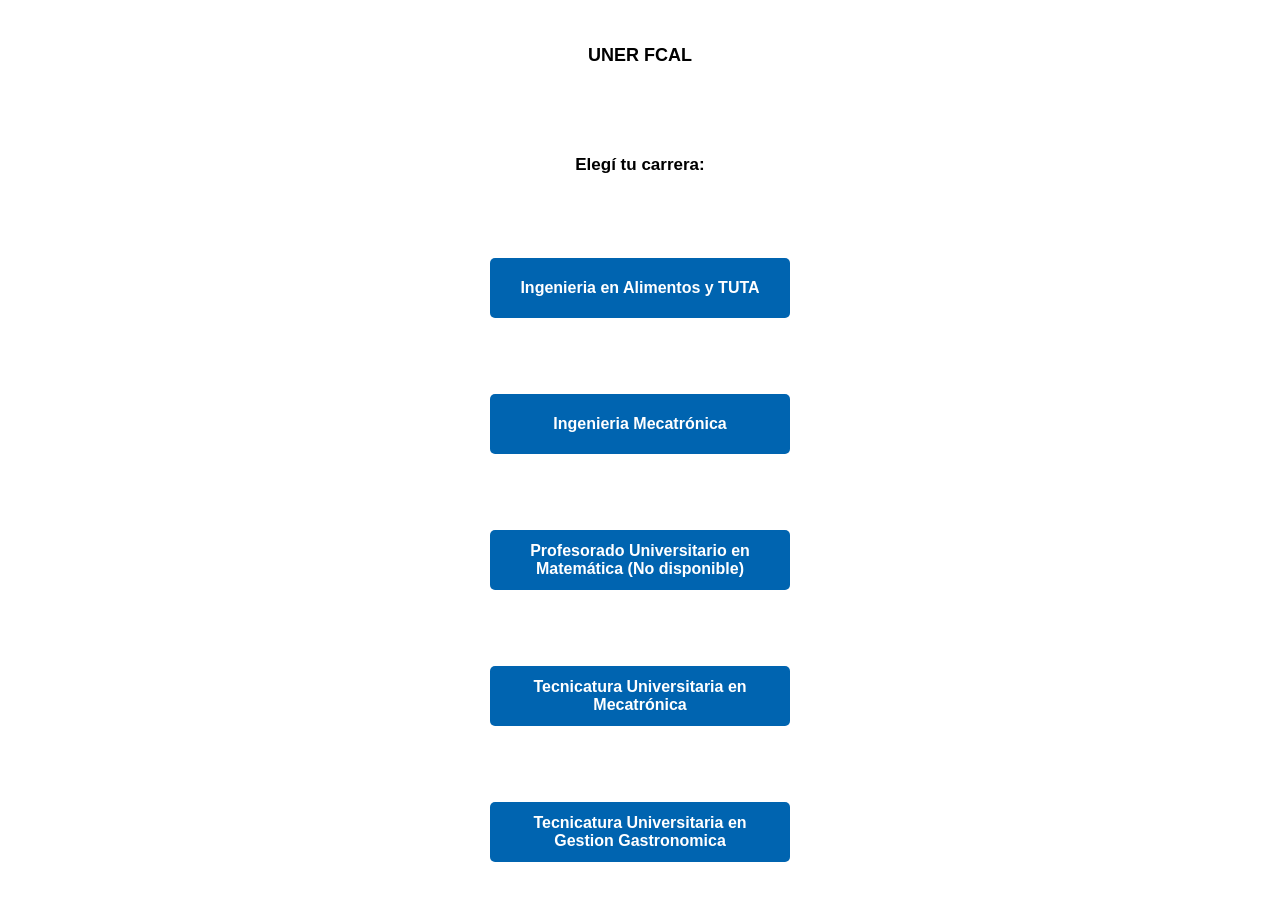
<file: index.html>
<!DOCTYPE html>
<html lang="es">
<head>
  <meta charset="UTF-8">
  <meta name="viewport" content="width=device-width, initial-scale=1.0">
  <title>Proyecto Materias UNER-FCAL</title>
  <link rel="stylesheet" href="common.css" />
</head>
<body>
  <h1>UNER FCAL</h1>
  <h2 id="r">Elegí tu carrera: </h2>

  <a href="ali.html">
    <button>Ingenieria en Alimentos y TUTA</button>
  </a>
  <a href="meca.html">
    <button>Ingenieria Mecatrónica</button>
  </a>
  <a href="pum.html">
    <button>Profesorado Universitario en Matemática (No disponible)</button>
  </a>
  <a href="tum.html">
    <button>Tecnicatura Universitaria en Mecatrónica</button>
  </a>
  <a href="tugg.html">
    <button>Tecnicatura Universitaria en Gestion Gastronomica</button>
  </a>
</body>
</html>
</file>
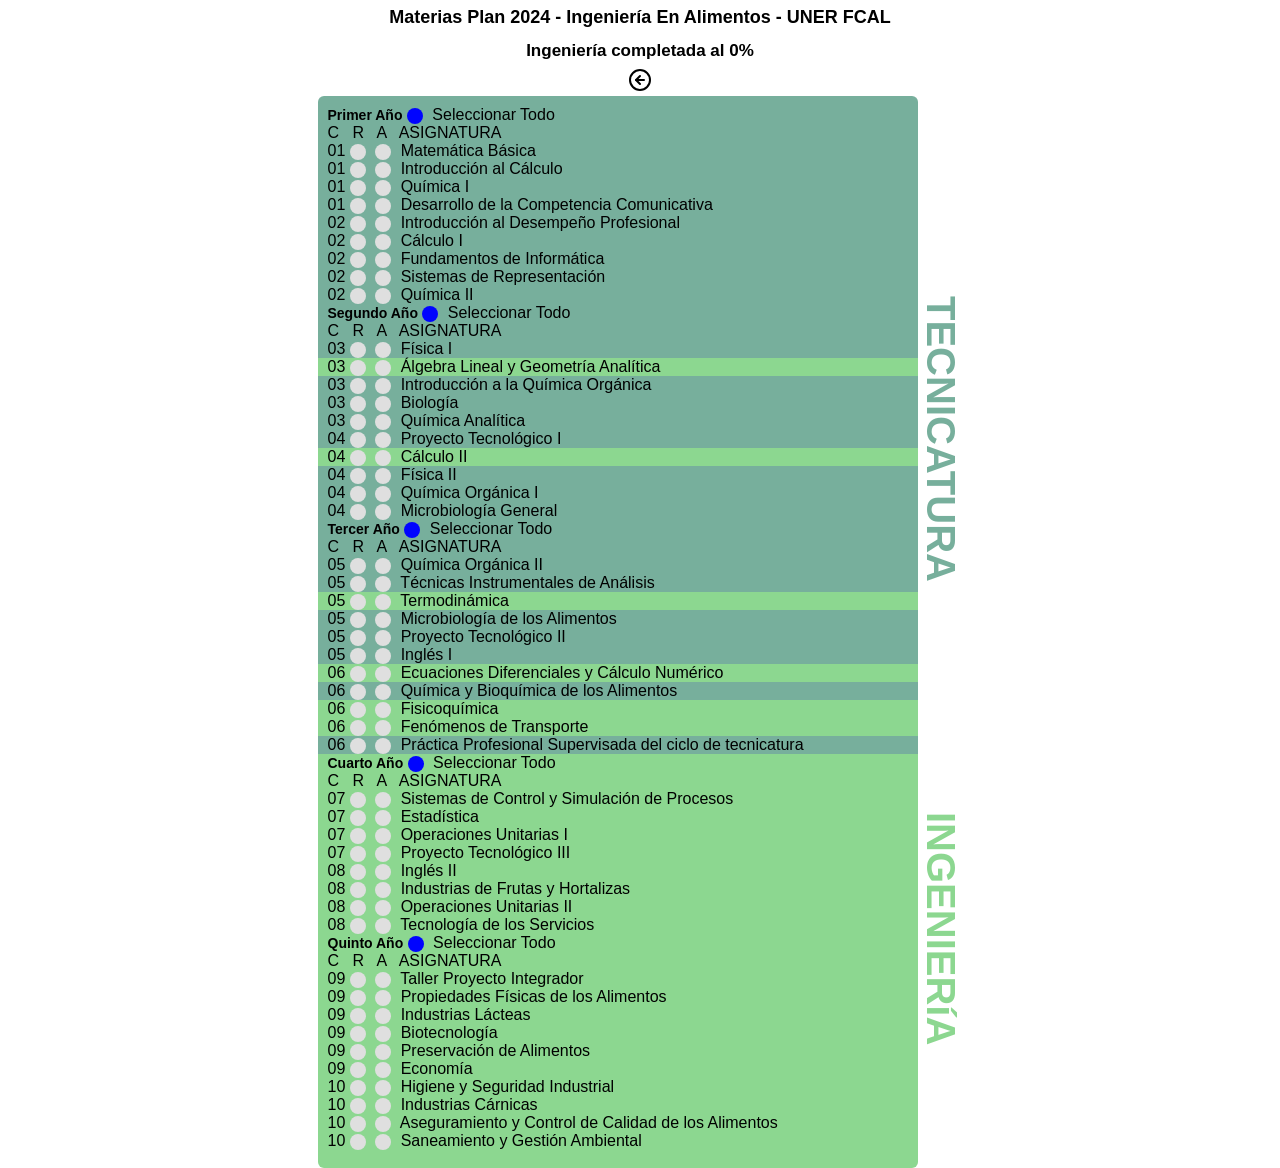
<file: ali.html>
<!DOCTYPE html>
<html lang="es">
<head>
  <meta charset="UTF-8">
  <meta name="viewport" content="width=device-width, initial-scale=1.0">
  <title>Materias Ing. Ali.</title>
  <link rel="stylesheet" href="common.css" />
</head>
<body>
  <h1>Materias Plan 2024 - Ingeniería En Alimentos - UNER FCAL</h1>
  <h2 id="r1">Ingeniería completada al 0%</h2>
  <a href="index.html" class="home-btn">
    <img src="home.svg" alt="Inicio">
  </a>
  <div class="container-principal">
    <div class="opciones">
      <div class="fondo-tecnicatura">
        <label id="t">Primer Año</label>
        <input class="checkbox-anio" type="checkbox" id="selectPrimerAnio"><label> Seleccionar Todo</label><br>
        <label>C&nbsp;&nbsp;&nbsp;R&nbsp;&nbsp;&nbsp;A&nbsp;&nbsp;&nbsp;ASIGNATURA</label><br>
        <label>01</label>
        <input class="checkbox-materia-r" type="checkbox" id="mb_j">
        <input class="checkbox-materia-a" type="checkbox" id="mb_i">
        <label id="mb"> Matemática Básica</label><br>
        <label>01</label>
        <input class="checkbox-materia-r" type="checkbox" id="ic_j">
        <input class="checkbox-materia-a" type="checkbox" id="ic_i">
        <label id="ic"> Introducción al Cálculo</label><br>
        <label>01</label>
        <input class="checkbox-materia-r" type="checkbox" id="q1_j">
        <input class="checkbox-materia-a" type="checkbox" id="q1_i">
        <label id="q1"> Química I</label><br>
        <label>01</label>
        <input class="checkbox-materia-r" type="checkbox" id="dcc_j">
        <input class="checkbox-materia-a" type="checkbox" id="dcc_i">
        <label id="dcc"> Desarrollo de la Competencia Comunicativa</label><br>
        <label>02</label>
        <input class="checkbox-materia-r" type="checkbox" disabled="disabled" id="idp_j">
        <input class="checkbox-materia-a" type="checkbox" disabled="disabled" id="idp_i">
        <label id="idp"> Introducción al Desempeño Profesional</label><br>
        <label>02</label>
        <input class="checkbox-materia-r" type="checkbox" disabled="disabled" id="c1_j">
        <input class="checkbox-materia-a" type="checkbox" disabled="disabled" id="c1_i">
        <label id="c1"> Cálculo I</label><br>
        <label>02</label>
        <input class="checkbox-materia-r" type="checkbox" disabled="disabled" id="fi_j">
        <input class="checkbox-materia-a" type="checkbox" disabled="disabled" id="fi_i">
        <label id="fi"> Fundamentos de Informática</label><br>
        <label>02</label>
        <input class="checkbox-materia-r" type="checkbox" disabled="disabled" id="sr_j">
        <input class="checkbox-materia-a" type="checkbox" disabled="disabled" id="sr_i">
        <label id="sr"> Sistemas de Representación</label><br>
        <label>02</label>
        <input class="checkbox-materia-r" type="checkbox" disabled="disabled" id="q2_j">
        <input class="checkbox-materia-a" type="checkbox" disabled="disabled" id="q2_i">
        <label id="q2"> Química II</label><br>
        <label id="t">Segundo Año</label>
        <input class="checkbox-anio" type="checkbox" id="selectSegundoAnio"><label> Seleccionar Todo</label><br>
        <label>C&nbsp;&nbsp;&nbsp;R&nbsp;&nbsp;&nbsp;A&nbsp;&nbsp;&nbsp;ASIGNATURA</label><br>
        <label>03</label>
        <input class="checkbox-materia-r" type="checkbox" disabled="disabled" id="f1_j">
        <input class="checkbox-materia-a" type="checkbox" disabled="disabled" id="f1_i">
        <label id="f1"> Física I</label><br>
      </div>
      <div class="fondo-ingenieria-intermedio">
        <label>03</label>
        <input class="checkbox-materia-r" type="checkbox" disabled="disabled" id="alga_j">
        <input class="checkbox-materia-a" type="checkbox" disabled="disabled" id="alga_i">
        <label id="alga"> Álgebra Lineal y Geometría Analítica</label><br>
      </div>
      <div class="fondo-tecnicatura-intermedio">
        <label>03</label>
        <input class="checkbox-materia-r" type="checkbox" disabled="disabled" id="iqo_j">
        <input class="checkbox-materia-a" type="checkbox" disabled="disabled" id="iqo_i">
        <label id="iqo"> Introducción a la Química Orgánica</label><br>
        <label>03</label>
        <input class="checkbox-materia-r" type="checkbox" disabled="disabled" id="bio_j">
        <input class="checkbox-materia-a" type="checkbox" disabled="disabled" id="bio_i">
        <label id="bio"> Biología</label><br>
        <label>03</label>
        <input class="checkbox-materia-r" type="checkbox" disabled="disabled" id="qa_j">
        <input class="checkbox-materia-a" type="checkbox" disabled="disabled" id="qa_i">
        <label id="qa"> Química Analítica</label><br>
        <label>04</label>
        <input class="checkbox-materia-r" type="checkbox" disabled="disabled" id="pt1_j">
        <input class="checkbox-materia-a" type="checkbox" disabled="disabled" id="pt1_i">
        <label id="pt1"> Proyecto Tecnológico I</label><br>
      </div>
      <div class="fondo-ingenieria-intermedio">
        <label>04</label>
        <input class="checkbox-materia-r" type="checkbox" disabled="disabled" id="c2_j">
        <input class="checkbox-materia-a" type="checkbox" disabled="disabled" id="c2_i">
        <label id="c2"> Cálculo II</label><br>
      </div>
      <div class="fondo-tecnicatura-intermedio">
        <label>04</label>
        <input class="checkbox-materia-r" type="checkbox" disabled="disabled" id="f2_j">
        <input class="checkbox-materia-a" type="checkbox" disabled="disabled" id="f2_i">
        <label id="f2"> Física II</label><br>
        <label>04</label>
        <input class="checkbox-materia-r" type="checkbox" disabled="disabled" id="qo1_j">
        <input class="checkbox-materia-a" type="checkbox" disabled="disabled" id="qo1_i">
        <label id="qo1"> Química Orgánica I</label><br>
        <label>04</label>
        <input class="checkbox-materia-r" type="checkbox" disabled="disabled" id="mg_j">
        <input class="checkbox-materia-a" type="checkbox" disabled="disabled" id="mg_i">
        <label id="mg"> Microbiología General</label><br>
        <label id="t">Tercer Año</label>
        <input class="checkbox-anio" type="checkbox" id="selectTercerAnio"><label> Seleccionar Todo</label><br>
        <label>C&nbsp;&nbsp;&nbsp;R&nbsp;&nbsp;&nbsp;A&nbsp;&nbsp;&nbsp;ASIGNATURA</label><br>
        <label>05</label>
        <input class="checkbox-materia-r" type="checkbox" disabled="disabled" id="qo2_j">
        <input class="checkbox-materia-a" type="checkbox" disabled="disabled" id="qo2_i">
        <label id="qo2"> Química Orgánica II</label><br>
        <label>05</label>
        <input class="checkbox-materia-r" type="checkbox" disabled="disabled" id="tia_j">
        <input class="checkbox-materia-a" type="checkbox" disabled="disabled" id="tia_i">
        <label id="tia"> Técnicas Instrumentales de Análisis</label><br>
      </div>
      <div class="fondo-ingenieria-intermedio">
        <label>05</label>
        <input class="checkbox-materia-r" type="checkbox" disabled="disabled" id="ter_j">
        <input class="checkbox-materia-a" type="checkbox" disabled="disabled" id="ter_i">
        <label id="ter"> Termodinámica</label><br>
      </div>
      <div class="fondo-tecnicatura-intermedio">
        <label>05</label>
        <input class="checkbox-materia-r" type="checkbox" disabled="disabled" id="ma_j">
        <input class="checkbox-materia-a" type="checkbox" disabled="disabled" id="ma_i">
        <label id="ma"> Microbiología de los Alimentos</label><br>
        <label>05</label>
        <input class="checkbox-materia-r" type="checkbox" disabled="disabled" id="pt2_j">
        <input class="checkbox-materia-a" type="checkbox" disabled="disabled" id="pt2_i">
        <label id="pt2"> Proyecto Tecnológico II</label><br>
        <label>05</label>
        <input class="checkbox-materia-r" type="checkbox" disabled="disabled" id="i1_j">
        <input class="checkbox-materia-a" type="checkbox" disabled="disabled" id="i1_i">
        <label id="i1"> Inglés I</label><br>
      </div>
      <div class="fondo-ingenieria-intermedio">
        <label>06</label>
        <input class="checkbox-materia-r" type="checkbox" disabled="disabled" id="edcn_j">
        <input class="checkbox-materia-a" type="checkbox" disabled="disabled" id="edcn_i">
        <label id="edcn"> Ecuaciones Diferenciales y Cálculo Numérico</label><br>
      </div>
      <div class="fondo-tecnicatura-intermedio">
        <label>06</label>
        <input class="checkbox-materia-r" type="checkbox" disabled="disabled" id="qba_j">
        <input class="checkbox-materia-a" type="checkbox" disabled="disabled" id="qba_i">
        <label id="qba"> Química y Bioquímica de los Alimentos</label><br>
      </div>
      <div class="fondo-ingenieria-intermedio">
        <label>06</label>
        <input class="checkbox-materia-r" type="checkbox" disabled="disabled" id="fq_j">
        <input class="checkbox-materia-a" type="checkbox" disabled="disabled" id="fq_i">
        <label id="fq"> Fisicoquímica</label><br>
        <label>06</label>
        <input class="checkbox-materia-r" type="checkbox" disabled="disabled" id="ft_j">
        <input class="checkbox-materia-a" type="checkbox" disabled="disabled" id="ft_i">
        <label id="ft"> Fenómenos de Transporte</label><br>
      </div>
      <div class="fondo-tecnicatura-intermedio">
        <label>06</label>
        <input class="checkbox-materia-r" type="checkbox" disabled="disabled" id="ppst_j">
        <input class="checkbox-materia-a" type="checkbox" disabled="disabled" id="ppst_i">
        <label id="ppst"> Práctica Profesional Supervisada del ciclo de tecnicatura </label><br>
      </div>
      <div class="fondo-ingenieria">
        <label id="t">Cuarto Año</label>
        <input class="checkbox-anio" type="checkbox" id="selectCuartoAnio"><label> Seleccionar Todo</label><br>
        <label>C&nbsp;&nbsp;&nbsp;R&nbsp;&nbsp;&nbsp;A&nbsp;&nbsp;&nbsp;ASIGNATURA</label><br>
        <label>07</label>
        <input class="checkbox-materia-r" type="checkbox" disabled="disabled" id="scsp_j">
        <input class="checkbox-materia-a" type="checkbox" disabled="disabled" id="scsp_i"> 
        <label id="scsp"> Sistemas de Control y Simulación de Procesos</label><br>
        <label>07</label>
        <input class="checkbox-materia-r" type="checkbox" disabled="disabled" id="est_j">
        <input class="checkbox-materia-a" type="checkbox" disabled="disabled" id="est_i">
        <label id="est"> Estadística</label><br>
        <label>07</label>
        <input class="checkbox-materia-r" type="checkbox" disabled="disabled" id="ou1_j">
        <input class="checkbox-materia-a" type="checkbox" disabled="disabled" id="ou1_i">
        <label id="ou1"> Operaciones Unitarias I</label><br>
        <label>07</label>
        <input class="checkbox-materia-r" type="checkbox" disabled="disabled" id="pt3_j">
        <input class="checkbox-materia-a" type="checkbox" disabled="disabled" id="pt3_i">
        <label id="pt3"> Proyecto Tecnológico III</label><br>
        <label>08</label>
        <input class="checkbox-materia-r" type="checkbox" disabled="disabled" id="i2_j">
        <input class="checkbox-materia-a" type="checkbox" disabled="disabled" id="i2_i">
        <label id="i2"> Inglés II</label><br>
        <label>08</label>
        <input class="checkbox-materia-r" type="checkbox" disabled="disabled" id="ifh_j">
        <input class="checkbox-materia-a" type="checkbox" disabled="disabled" id="ifh_i">
        <label id="ifh"> Industrias de Frutas y Hortalizas</label><br>
        <label>08</label>
        <input class="checkbox-materia-r" type="checkbox" disabled="disabled" id="ou2_j">
        <input class="checkbox-materia-a" type="checkbox" disabled="disabled" id="ou2_i">
        <label id="ou2"> Operaciones Unitarias II</label><br>
        <label>08</label>
        <input class="checkbox-materia-r" type="checkbox" disabled="disabled" id="ts_j">
        <input class="checkbox-materia-a" type="checkbox" disabled="disabled" id="ts_i">
        <label id="ts"> Tecnología de los Servicios</label><br>
        <label id="t">Quinto Año</label>
        <input class="checkbox-anio" type="checkbox" id="selectQuintoAnio"><label> Seleccionar Todo</label><br>
        <label>C&nbsp;&nbsp;&nbsp;R&nbsp;&nbsp;&nbsp;A&nbsp;&nbsp;&nbsp;ASIGNATURA</label><br>
        <label>09</label>
        <input class="checkbox-materia-r" type="checkbox" disabled="disabled" id="tpi_j">
        <input class="checkbox-materia-a" type="checkbox" disabled="disabled" id="tpi_i">
        <label id="tpi"> Taller Proyecto Integrador</label><br>
        <label>09</label>
        <input class="checkbox-materia-r" type="checkbox" disabled="disabled" id="pfa_j">
        <input class="checkbox-materia-a" type="checkbox" disabled="disabled" id="pfa_i">
        <label id="pfa"> Propiedades Físicas de los Alimentos</label><br>
        <label>09</label>
        <input class="checkbox-materia-r" type="checkbox" disabled="disabled" id="il_j">
        <input class="checkbox-materia-a" type="checkbox" disabled="disabled" id="il_i">
        <label id="il"> Industrias Lácteas</label><br>
        <label>09</label>
        <input class="checkbox-materia-r" type="checkbox" disabled="disabled" id="biote_j">
        <input class="checkbox-materia-a" type="checkbox" disabled="disabled" id="biote_i">
        <label id="biote"> Biotecnología</label><br>
        <label>09</label>
        <input class="checkbox-materia-r" type="checkbox" disabled="disabled" id="pa_j">
        <input class="checkbox-materia-a" type="checkbox" disabled="disabled" id="pa_i">
        <label id="pa"> Preservación de Alimentos</label><br>
        <label>09</label>
        <input class="checkbox-materia-r" type="checkbox" disabled="disabled" id="econ_j">
        <input class="checkbox-materia-a" type="checkbox" disabled="disabled" id="econ_i">
        <label id="econ"> Economía</label><br>
        <label>10</label>
        <input class="checkbox-materia-r" type="checkbox" disabled="disabled" id="hsi_j">
        <input class="checkbox-materia-a" type="checkbox" disabled="disabled" id="hsi_i">
        <label id="hsi"> Higiene y Seguridad Industrial</label><br>
        <label>10</label>
        <input class="checkbox-materia-r" type="checkbox" disabled="disabled" id="icarn_j">
        <input class="checkbox-materia-a" type="checkbox" disabled="disabled" id="icarn_i">
        <label id="icarn"> Industrias Cárnicas</label><br>
        <label>10</label>
        <input class="checkbox-materia-r" type="checkbox" disabled="disabled" id="acca_j">
        <input class="checkbox-materia-a" type="checkbox" disabled="disabled" id="acca_i">
        <label id="acca"> Aseguramiento y Control de Calidad de los Alimentos</label><br>
        <label>10</label>
        <input class="checkbox-materia-r" type="checkbox" disabled="disabled" id="sga_j">
        <input class="checkbox-materia-a" type="checkbox" disabled="disabled" id="sga_i">
        <label id="sga"> Saneamiento y Gestión Ambiental</label><br><br>
      </div>
    </div>
    <div class="titulo">
      <h3 class="tecnicatura">TECNICATURA</h3>
      <h3 class="ingenieria">INGENIERíA</h3>
    </div>
  </div>
  <script src="common.js"></script>
  <script src="dataALI.js"></script>
</body>
</html>
</file>
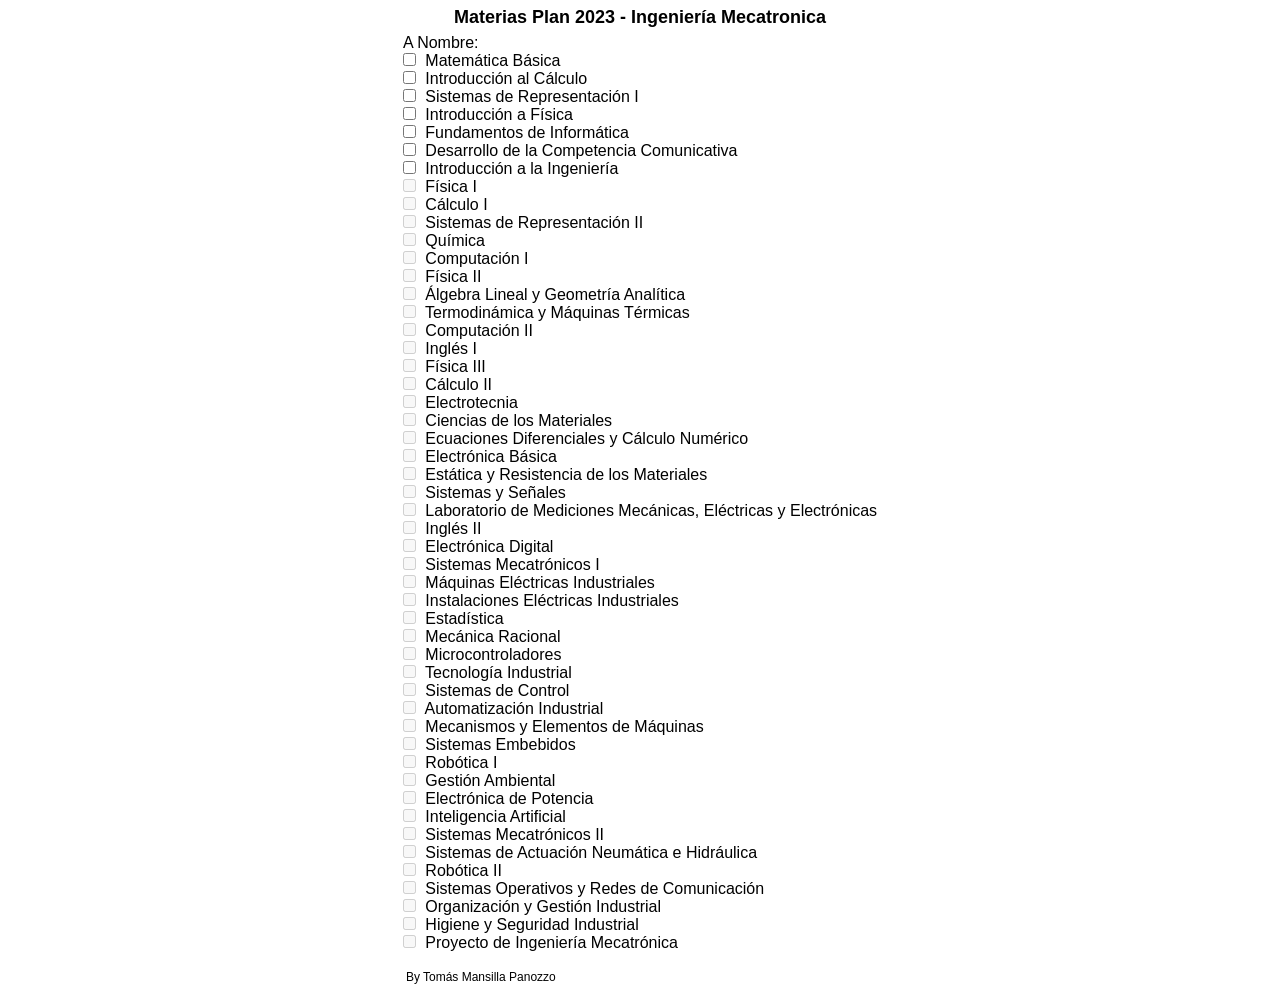
<file: materias.html>
<!DOCTYPE html>
<html>
<body>
<title>Materias Ing. Mec.</title>
<h1>Materias Plan 2023 - Ingeniería Mecatronica</h1>

<form action="/action_page.php">

  <label id="A" >A</label>
  <label id="nombre" >Nombre:</label><br>

  
  <input type="checkbox" onclick='myFunction(this);' id="mb_i"><label id="mb"> Matemática Básica</label><br>
  <input type="checkbox" onclick='myFunction(this);' id="ic_i"><label id="ic"> Introducción al Cálculo</label><br>
  <input type="checkbox" onclick='myFunction(this);' id="sr1_i"><label id="sr1"> Sistemas de Representación I</label><br>
  <input type="checkbox" onclick='myFunction(this);' id="if_i"><label id="if"> Introducción a Física</label><br>
  <input type="checkbox" onclick='myFunction(this);' name="th" id="fi_i"><label id="fi"> Fundamentos de Informática</label><br>
  <input type="checkbox" onclick='myFunction(this);' name="th" id="dcc_i"><label id="dcc" > Desarrollo de la Competencia Comunicativa</label><br>
  <input type="checkbox" onclick='myFunction(this);' id="ii_i"><label id="ii"> Introducción a la Ingeniería</label><br>
  <input type="checkbox" disabled="disabled" onclick='myFunction(this);' id="f1_i"><label id="f1"> Física I</label><br>
  <input type="checkbox" disabled="disabled" onclick='myFunction(this);' id="c1_i"><label id="c1"> Cálculo I</label><br>
  <input type="checkbox" disabled="disabled" onclick='myFunction(this);' id="sr2_i"><label id="sr2"> Sistemas de Representación II</label><br>
  <input type="checkbox" disabled="disabled" onclick='myFunction(this);' id="q_i"><label id="q"> Química</label><br>
  <input type="checkbox" disabled="disabled" onclick='myFunction(this);' id="co1_i"><label id="co1"> Computación I</label><br>
  <input type="checkbox" disabled="disabled" onclick='myFunction(this);' id="f2_i"><label id="f2"> Física II</label><br>
  <input type="checkbox" disabled="disabled" onclick='myFunction(this);' id="alga_i"><label id="alga"> Álgebra Lineal y Geometría Analítica</label><br>
  <input type="checkbox" disabled="disabled" onclick='myFunction(this);' id="tmt_i"><label id="tmt"> Termodinámica y Máquinas Térmicas</label><br>
  <input type="checkbox" disabled="disabled" onclick='myFunction(this);' id="co2_i"><label id="co2"> Computación II</label><br>
  <input type="checkbox" disabled="disabled" onclick='myFunction(this);' id="i1_i"><label id="i1"> Inglés I</label><br>
  <input type="checkbox" disabled="disabled" onclick='myFunction(this);' id="f3_i"><label id="f3"> Física III</label><br>
  <input type="checkbox" disabled="disabled" onclick='myFunction(this);' id="c2_i"><label id="c2"> Cálculo II</label><br>
  <input type="checkbox" disabled="disabled" onclick='myFunction(this);' id="et_i"><label id="et"> Electrotecnia</label><br>
  <input type="checkbox" disabled="disabled" onclick='myFunction(this);' id="cm_i"><label id="cm"> Ciencias de los Materiales</label><br>
  <input type="checkbox" disabled="disabled" onclick='myFunction(this);' id="edcn_i"><label id="edcn"> Ecuaciones Diferenciales y Cálculo Numérico</label><br>
  <input type="checkbox" disabled="disabled" onclick='myFunction(this);' id="eb_i"><label id="eb"> Electrónica Básica</label><br>
  <input type="checkbox" disabled="disabled" onclick='myFunction(this);' id="erm_i"><label id="erm"> Estática y Resistencia de los Materiales</label><br>
  <input type="checkbox" disabled="disabled" onclick='myFunction(this);' id="ss_i"><label id="ss"> Sistemas y Señales</label><br>
  <input type="checkbox" disabled="disabled" onclick='myFunction(this);' id="lmmee_i"><label id="lmmee"> Laboratorio de Mediciones Mecánicas, Eléctricas y Electrónicas</label><br>
  <input type="checkbox" disabled="disabled" onclick='myFunction(this);' id="i2_i"><label id="i2"> Inglés II</label><br>
  <input type="checkbox" disabled="disabled" onclick='myFunction(this);' id="ed_i"><label id="ed"> Electrónica Digital</label><br>
  <input type="checkbox" disabled="disabled" onclick='myFunction(this);' id="sm1_i"><label id="sm1"> Sistemas Mecatrónicos I</label><br>
  <input type="checkbox" disabled="disabled" onclick='myFunction(this);' id="mei_i"><label id="mei"> Máquinas Eléctricas Industriales</label><br>
  <input type="checkbox" disabled="disabled" onclick='myFunction(this);' id="iei_i"><label id="iei"> Instalaciones Eléctricas Industriales</label><br>
  <input type="checkbox" disabled="disabled" onclick='myFunction(this);' id="est_i"><label id="est"> Estadística</label><br>
  <input type="checkbox" disabled="disabled" onclick='myFunction(this);' id="mr_i"><label id="mr"> Mecánica Racional</label><br>
  <input type="checkbox" disabled="disabled" onclick='myFunction(this);' id="mc_i"><label id="mc"> Microcontroladores</label><br>
  <input type="checkbox" disabled="disabled" onclick='myFunction(this);' id="ti_i"><label id="ti"> Tecnología Industrial</label><br>
  <input type="checkbox" disabled="disabled" onclick='myFunction(this);' id="sc_i"><label id="sc"> Sistemas de Control</label><br>
  <input type="checkbox" disabled="disabled" onclick='myFunction(this);' id="ai_i"><label id="ai"> Automatización Industrial</label><br>
  <input type="checkbox" disabled="disabled" onclick='myFunction(this);' id="mem_i"><label id="mem"> Mecanismos y Elementos de Máquinas</label><br>
  <input type="checkbox" disabled="disabled" onclick='myFunction(this);' id="se_i"><label id="se"> Sistemas Embebidos</label><br>
  <input type="checkbox" disabled="disabled" onclick='myFunction(this);' id="r1_i"><label id="r1"> Robótica I</label><br>
  <input type="checkbox" disabled="disabled" onclick='myFunction(this);' id="ga_i"><label id="ga"> Gestión Ambiental</label><br>
  <input type="checkbox" disabled="disabled" onclick='myFunction(this);' id="ep_i"><label id="ep"> Electrónica de Potencia</label><br>
  <input type="checkbox" disabled="disabled" onclick='myFunction(this);' id="ia_i"><label id="ia"> Inteligencia Artificial</label><br>
  <input type="checkbox" disabled="disabled" onclick='myFunction(this);' id="sm2_i"><label id="sm2"> Sistemas Mecatrónicos II</label><br>
  <input type="checkbox" disabled="disabled" onclick='myFunction(this);' id="sanh_i"><label id="sanh"> Sistemas de Actuación Neumática e Hidráulica</label><br>
  <input type="checkbox" disabled="disabled" onclick='myFunction(this);' id="r2_i"><label id="r2"> Robótica II</label><br>
  <input type="checkbox" disabled="disabled" onclick='myFunction(this);' id="sorc_i" name="sorc_i"><label id="sorc"> Sistemas Operativos y Redes de Comunicación</label><br>
  <input type="checkbox" disabled="disabled" onclick='myFunction(this);' id="ogi_i"><label id="ogi"> Organización y Gestión Industrial</label><br>
  <input type="checkbox" disabled="disabled" onclick='myFunction(this);' id="hsi_i"><label id="hsi"> Higiene y Seguridad Industrial</label><br>
  <input type="checkbox" disabled="disabled" onclick='myFunction(this);' id="pim_i"><label id="pim"> Proyecto de Ingeniería Mecatrónica</label><br><br>
  
  

  
  <p id="yo" >By Tomás Mansilla Panozzo</p>

</form>
<link rel="stylesheet" href="p1.css" />
<script src="p1.js"></script>
</body>
</html>
</file>
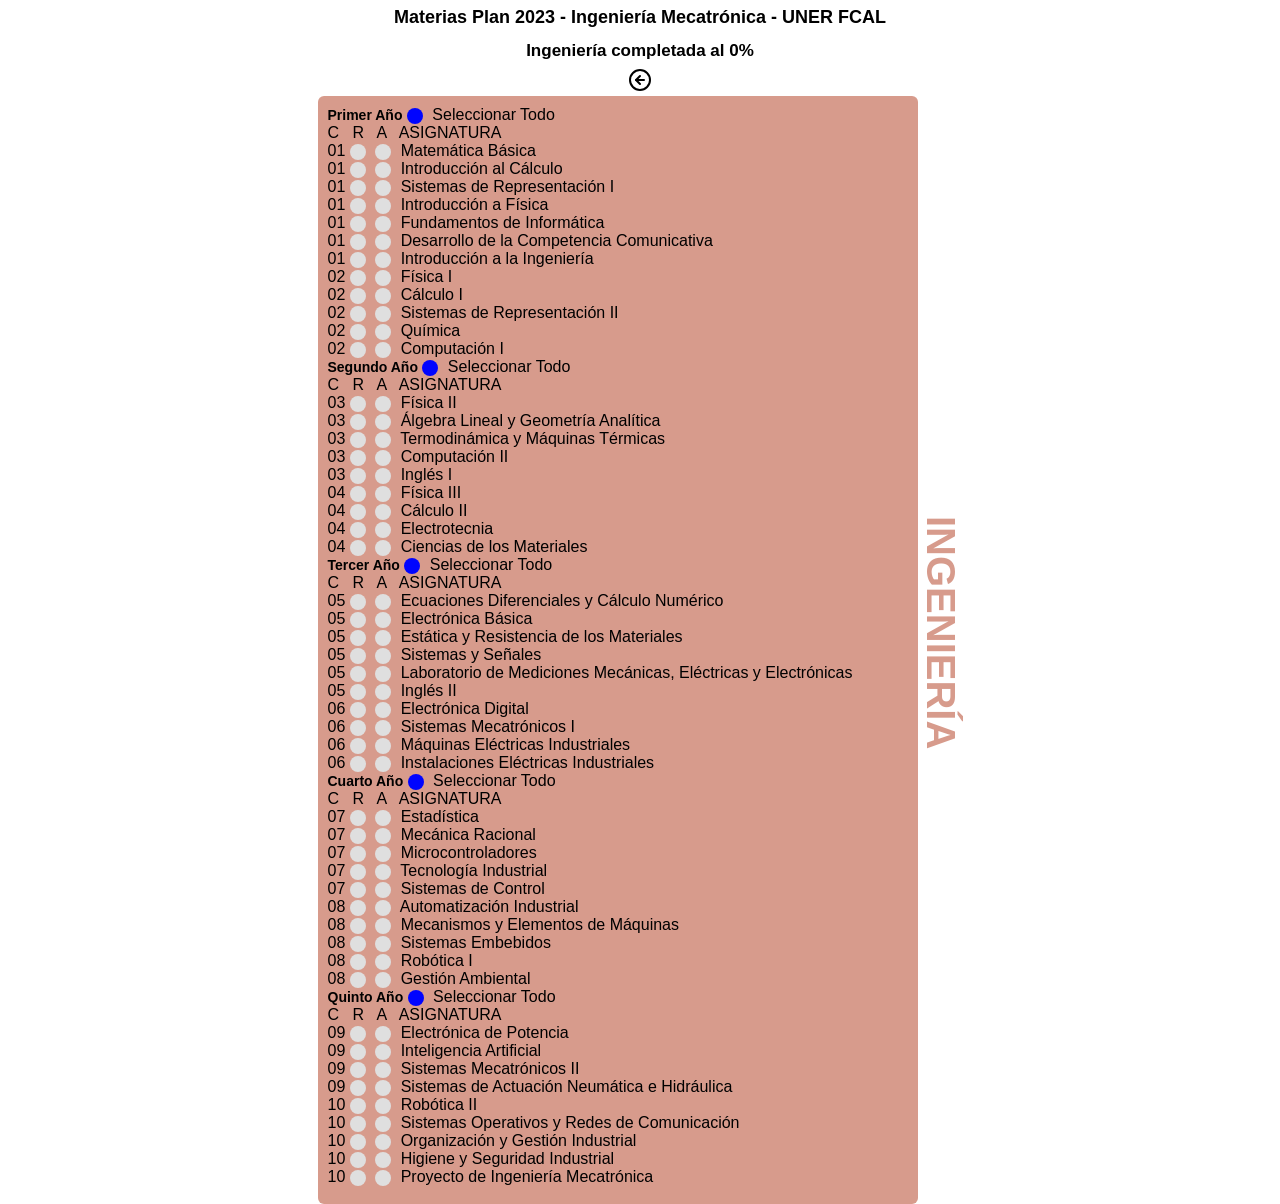
<file: meca.html>
<!DOCTYPE html>
<html lang="es">
<head>
  <meta charset="UTF-8">
  <meta name="viewport" content="width=device-width, initial-scale=1.0">
  <title>Materias Ing. Meca.</title>
  <link rel="stylesheet" href="common.css" />
</head>
<body>
  <h1>Materias Plan 2023 - Ingeniería Mecatrónica - UNER FCAL</h1>
  <h2 id="r1">Ingeniería completada al 0%</h2>
  <a href="index.html" class="home-btn">
    <img src="home.svg" alt="Inicio">
  </a>
  <div class="container-principal">
    <div class="opciones">
      <div class="fondo-ingenieria-m">
        <label id="t">Primer Año</label>
        <input class="checkbox-anio" type="checkbox" id="selectPrimerAnio"><label> Seleccionar Todo</label><br>
        <label>C&nbsp;&nbsp;&nbsp;R&nbsp;&nbsp;&nbsp;A&nbsp;&nbsp;&nbsp;ASIGNATURA</label><br>
        <label>01</label>
        <input class="checkbox-materia-r" type="checkbox" id="mb_j">
        <input class="checkbox-materia-a" type="checkbox" id="mb_i">
        <label id="mb"> Matemática Básica</label><br>
        <label>01</label>
        <input class="checkbox-materia-r" type="checkbox" id="ic_j">
        <input class="checkbox-materia-a" type="checkbox" id="ic_i">
        <label id="ic"> Introducción al Cálculo</label><br>
        <label>01</label>
        <input class="checkbox-materia-r" type="checkbox" id="sr1_j">
        <input class="checkbox-materia-a" type="checkbox" id="sr1_i">
        <label id="sr1"> Sistemas de Representación I</label><br>
        <label>01</label>
        <input class="checkbox-materia-r" type="checkbox" id="if_j">
        <input class="checkbox-materia-a" type="checkbox" id="if_i">
        <label id="if"> Introducción a Física</label><br>
        <label>01</label>
        <input class="checkbox-materia-r" type="checkbox" id="fi_j">
        <input class="checkbox-materia-a" type="checkbox" id="fi_i">
        <label id="fi"> Fundamentos de Informática</label><br>
        <label>01</label>
        <input class="checkbox-materia-r" type="checkbox" id="dcc_j">
        <input class="checkbox-materia-a" type="checkbox" id="dcc_i">
        <label id="dcc"> Desarrollo de la Competencia Comunicativa</label><br>
        <label>01</label>
        <input class="checkbox-materia-r" type="checkbox" id="ii_j">
        <input class="checkbox-materia-a" type="checkbox" id="ii_i">
        <label id="ii"> Introducción a la Ingeniería</label><br>
        <label>02</label>
        <input class="checkbox-materia-r" type="checkbox" disabled id="f1_j">
        <input class="checkbox-materia-a" type="checkbox" disabled id="f1_i">
        <label id="f1"> Física I</label><br>
        <label>02</label>
        <input class="checkbox-materia-r" type="checkbox" disabled id="c1_j">
        <input class="checkbox-materia-a" type="checkbox" disabled id="c1_i">
        <label id="c1"> Cálculo I</label><br>
        <label>02</label>
        <input class="checkbox-materia-r" type="checkbox" disabled id="sr2_j">
        <input class="checkbox-materia-a" type="checkbox" disabled id="sr2_i">
        <label id="sr2"> Sistemas de Representación II</label><br>
        <label>02</label>
        <input class="checkbox-materia-r" type="checkbox" disabled id="q_j">
        <input class="checkbox-materia-a" type="checkbox" disabled id="q_i">
        <label id="q"> Química</label><br>
        <label>02</label>
        <input class="checkbox-materia-r" type="checkbox" disabled id="co1_j">
        <input class="checkbox-materia-a" type="checkbox" disabled id="co1_i">
        <label id="co1"> Computación I</label><br>
        <label id="t">Segundo Año</label>
        <input class="checkbox-anio" type="checkbox" id="selectSegundoAnio"><label> Seleccionar Todo</label><br>
        <label>C&nbsp;&nbsp;&nbsp;R&nbsp;&nbsp;&nbsp;A&nbsp;&nbsp;&nbsp;ASIGNATURA</label><br>
        <label>03</label>
        <input class="checkbox-materia-r" type="checkbox" disabled id="f2_j">
        <input class="checkbox-materia-a" type="checkbox" disabled id="f2_i">
        <label id="f2"> Física II</label><br>
        <label>03</label>
        <input class="checkbox-materia-r" type="checkbox" disabled id="alga_j">
        <input class="checkbox-materia-a" type="checkbox" disabled id="alga_i">
        <label id="alga"> Álgebra Lineal y Geometría Analítica</label><br>
        <label>03</label>
        <input class="checkbox-materia-r" type="checkbox" disabled id="tmt_j">
        <input class="checkbox-materia-a" type="checkbox" disabled id="tmt_i">
        <label id="tmt"> Termodinámica y Máquinas Térmicas</label><br>
        <label>03</label>
        <input class="checkbox-materia-r" type="checkbox" disabled id="co2_j">
        <input class="checkbox-materia-a" type="checkbox" disabled id="co2_i">
        <label id="co2"> Computación II</label><br>
        <label>03</label>
        <input class="checkbox-materia-r" type="checkbox" disabled id="i1_j">
        <input class="checkbox-materia-a" type="checkbox" disabled id="i1_i">
        <label id="i1"> Inglés I</label><br>
        <label>04</label>
        <input class="checkbox-materia-r" type="checkbox" disabled id="f3_j">
        <input class="checkbox-materia-a" type="checkbox" disabled id="f3_i">
        <label id="f3"> Física III</label><br>
        <label>04</label>
        <input class="checkbox-materia-r" type="checkbox" disabled id="c2_j">
        <input class="checkbox-materia-a" type="checkbox" disabled id="c2_i">
        <label id="c2"> Cálculo II</label><br>
        <label>04</label>
        <input class="checkbox-materia-r" type="checkbox" disabled id="et_j">
        <input class="checkbox-materia-a" type="checkbox" disabled id="et_i">
        <label id="et"> Electrotecnia</label><br>
        <label>04</label>
        <input class="checkbox-materia-r" type="checkbox" disabled id="cm_j">
        <input class="checkbox-materia-a" type="checkbox" disabled id="cm_i">
        <label id="cm"> Ciencias de los Materiales</label><br>
        <label id="t">Tercer Año</label>
        <input class="checkbox-anio" type="checkbox" id="selectTercerAnio"><label> Seleccionar Todo</label><br>
        <label>C&nbsp;&nbsp;&nbsp;R&nbsp;&nbsp;&nbsp;A&nbsp;&nbsp;&nbsp;ASIGNATURA</label><br>
        <label>05</label>
        <input class="checkbox-materia-r" type="checkbox" disabled id="edcn_j">
        <input class="checkbox-materia-a" type="checkbox" disabled id="edcn_i">
        <label id="edcn"> Ecuaciones Diferenciales y Cálculo Numérico</label><br>
        <label>05</label>
        <input class="checkbox-materia-r" type="checkbox" disabled id="eb_j">
        <input class="checkbox-materia-a" type="checkbox" disabled id="eb_i">
        <label id="eb"> Electrónica Básica</label><br>
        <label>05</label>
        <input class="checkbox-materia-r" type="checkbox" disabled id="erm_j">
        <input class="checkbox-materia-a" type="checkbox" disabled id="erm_i">
        <label id="erm"> Estática y Resistencia de los Materiales</label><br>
        <label>05</label>
        <input class="checkbox-materia-r" type="checkbox" disabled id="ss_j">
        <input class="checkbox-materia-a" type="checkbox" disabled id="ss_i">
        <label id="ss"> Sistemas y Señales</label><br>
        <label>05</label>
        <input class="checkbox-materia-r" type="checkbox" disabled id="lmmee_j">
        <input class="checkbox-materia-a" type="checkbox" disabled id="lmmee_i">
        <label id="lmmee"> Laboratorio de Mediciones Mecánicas, Eléctricas y Electrónicas</label><br>
        <label>05</label>
        <input class="checkbox-materia-r" type="checkbox" disabled id="i2_j">
        <input class="checkbox-materia-a" type="checkbox" disabled id="i2_i">
        <label id="i2"> Inglés II</label><br>
        <label>06</label>
        <input class="checkbox-materia-r" type="checkbox" disabled id="ed_j">
        <input class="checkbox-materia-a" type="checkbox" disabled id="ed_i">
        <label id="ed"> Electrónica Digital</label><br>
        <label>06</label>
        <input class="checkbox-materia-r" type="checkbox" disabled id="sm1_j">
        <input class="checkbox-materia-a" type="checkbox" disabled id="sm1_i">
        <label id="sm1"> Sistemas Mecatrónicos I</label><br>
        <label>06</label>
        <input class="checkbox-materia-r" type="checkbox" disabled id="mei_j">
        <input class="checkbox-materia-a" type="checkbox" disabled id="mei_i">
        <label id="mei"> Máquinas Eléctricas Industriales</label><br>
        <label>06</label>
        <input class="checkbox-materia-r" type="checkbox" disabled id="iei_j">
        <input class="checkbox-materia-a" type="checkbox" disabled id="iei_i">
        <label id="iei"> Instalaciones Eléctricas Industriales</label><br>
        <label id="t">Cuarto Año</label>
        <input class="checkbox-anio" type="checkbox" id="selectCuartoAnio"><label> Seleccionar Todo</label><br>
        <label>C&nbsp;&nbsp;&nbsp;R&nbsp;&nbsp;&nbsp;A&nbsp;&nbsp;&nbsp;ASIGNATURA</label><br>
        <label>07</label>
        <input class="checkbox-materia-r" type="checkbox" disabled id="est_j">
        <input class="checkbox-materia-a" type="checkbox" disabled id="est_i">
        <label id="est"> Estadística</label><br>
        <label>07</label>
        <input class="checkbox-materia-r" type="checkbox" disabled id="mr_j">
        <input class="checkbox-materia-a" type="checkbox" disabled id="mr_i">
        <label id="mr"> Mecánica Racional</label><br>
        <label>07</label>
        <input class="checkbox-materia-r" type="checkbox" disabled id="mc_j">
        <input class="checkbox-materia-a" type="checkbox" disabled id="mc_i">
        <label id="mc"> Microcontroladores</label><br>
        <label>07</label>
        <input class="checkbox-materia-r" type="checkbox" disabled id="ti_j">
        <input class="checkbox-materia-a" type="checkbox" disabled id="ti_i">
        <label id="ti"> Tecnología Industrial</label><br>
        <label>07</label>
        <input class="checkbox-materia-r" type="checkbox" disabled id="sc_j">
        <input class="checkbox-materia-a" type="checkbox" disabled id="sc_i">
        <label id="sc"> Sistemas de Control</label><br>
        <label>08</label>
        <input class="checkbox-materia-r" type="checkbox" disabled id="ai_j">
        <input class="checkbox-materia-a" type="checkbox" disabled id="ai_i">
        <label id="ai"> Automatización Industrial</label><br>
        <label>08</label>
        <input class="checkbox-materia-r" type="checkbox" disabled id="mem_j">
        <input class="checkbox-materia-a" type="checkbox" disabled id="mem_i">
        <label id="mem"> Mecanismos y Elementos de Máquinas</label><br>
        <label>08</label>
        <input class="checkbox-materia-r" type="checkbox" disabled id="se_j">
        <input class="checkbox-materia-a" type="checkbox" disabled id="se_i">
        <label id="se"> Sistemas Embebidos</label><br>
        <label>08</label>
        <input class="checkbox-materia-r" type="checkbox" disabled id="r1_j">
        <input class="checkbox-materia-a" type="checkbox" disabled id="r1_i">
        <label id="r1"> Robótica I</label><br>
        <label>08</label>
        <input class="checkbox-materia-r" type="checkbox" disabled id="ga_j">
        <input class="checkbox-materia-a" type="checkbox" disabled id="ga_i">
        <label id="ga"> Gestión Ambiental</label><br>
        <label id="t">Quinto Año</label>
        <input class="checkbox-anio" type="checkbox" id="selectQuintoAnio"><label> Seleccionar Todo</label><br>
        <label>C&nbsp;&nbsp;&nbsp;R&nbsp;&nbsp;&nbsp;A&nbsp;&nbsp;&nbsp;ASIGNATURA</label><br>
        <label>09</label>
        <input class="checkbox-materia-r" type="checkbox" disabled id="ep_j">
        <input class="checkbox-materia-a" type="checkbox" disabled id="ep_i">
        <label id="ep"> Electrónica de Potencia</label><br>
        <label>09</label>
        <input class="checkbox-materia-r" type="checkbox" disabled id="ia_j">
        <input class="checkbox-materia-a" type="checkbox" disabled id="ia_i">
        <label id="ia"> Inteligencia Artificial</label><br>
        <label>09</label>
        <input class="checkbox-materia-r" type="checkbox" disabled id="sm2_j">
        <input class="checkbox-materia-a" type="checkbox" disabled id="sm2_i">
        <label id="sm2"> Sistemas Mecatrónicos II</label><br>
        <label>09</label>
        <input class="checkbox-materia-r" type="checkbox" disabled id="sanh_j">
        <input class="checkbox-materia-a" type="checkbox" disabled id="sanh_i">
        <label id="sanh"> Sistemas de Actuación Neumática e Hidráulica</label><br>
        <label>10</label>
        <input class="checkbox-materia-r" type="checkbox" disabled id="r2_j">
        <input class="checkbox-materia-a" type="checkbox" disabled id="r2_i">
        <label id="r2"> Robótica II</label><br>
        <label>10</label>
        <input class="checkbox-materia-r" type="checkbox" disabled id="sorc_j">
        <input class="checkbox-materia-a" type="checkbox" disabled id="sorc_i">
        <label id="sorc"> Sistemas Operativos y Redes de Comunicación</label><br>
        <label>10</label>
        <input class="checkbox-materia-r" type="checkbox" disabled id="ogi_j">
        <input class="checkbox-materia-a" type="checkbox" disabled id="ogi_i">
        <label id="ogi"> Organización y Gestión Industrial</label><br>
        <label>10</label>
        <input class="checkbox-materia-r" type="checkbox" disabled id="hsi_j">
        <input class="checkbox-materia-a" type="checkbox" disabled id="hsi_i">
        <label id="hsi"> Higiene y Seguridad Industrial</label><br>
        <label>10</label>
        <input class="checkbox-materia-r" type="checkbox" disabled id="pim_j">
        <input class="checkbox-materia-a" type="checkbox" disabled id="pim_i">
        <label id="pim"> Proyecto de Ingeniería Mecatrónica</label><br><br>
      </div>
    </div>
    <div class="titulo">
      <h3 class="ingenieria-m">INGENIERÍA</h3>
    </div>
  </div>
  <script src="common.js"></script>
  <script src="dataMECA.js"></script>
</body>
</html>
</file>
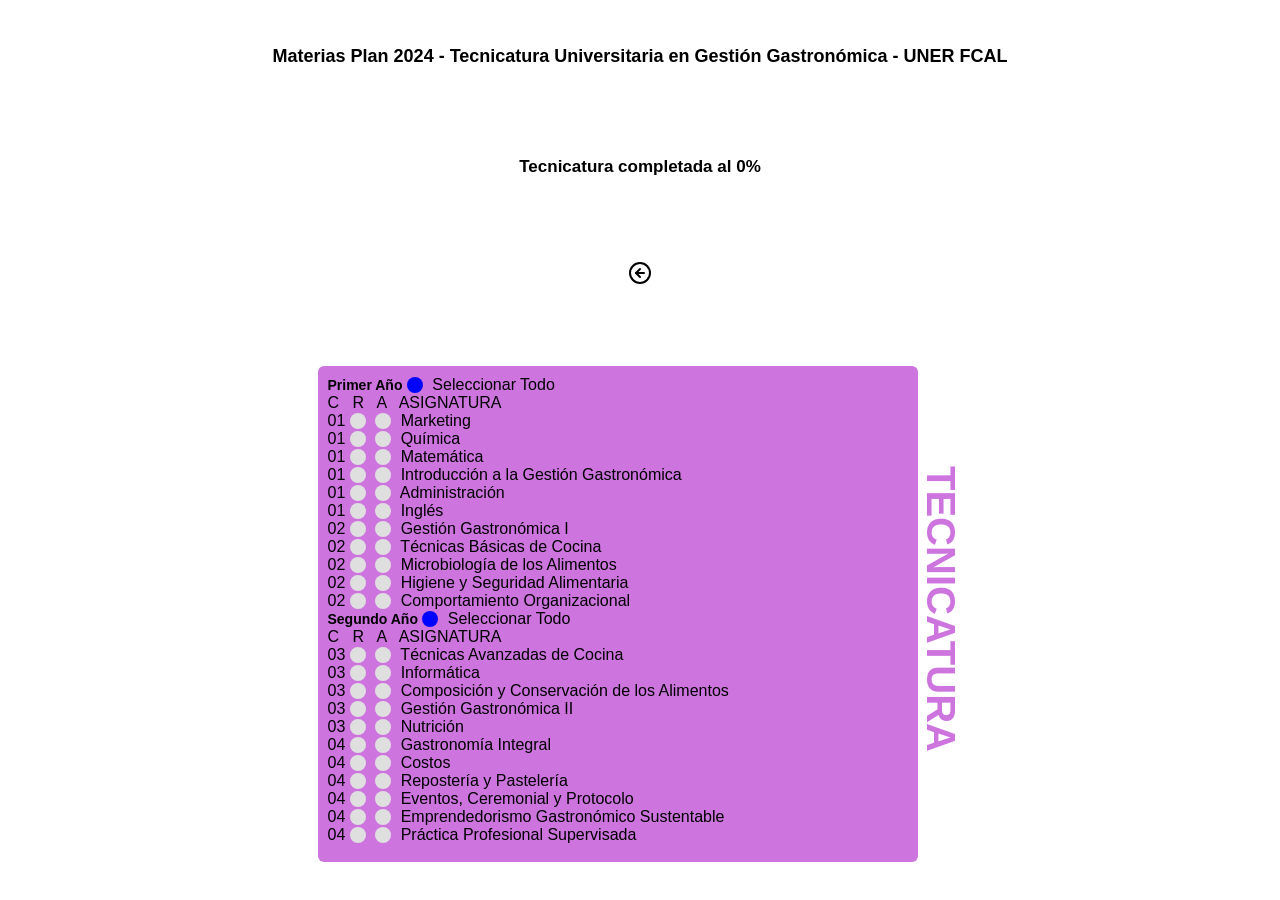
<file: tugg.html>
<!DOCTYPE html>
<html lang="es">
<head>
  <meta charset="UTF-8">
  <meta name="viewport" content="width=device-width, initial-scale=1.0">
  <title>Materias T.U.G.G.</title>
  <link rel="stylesheet" href="common.css" />
</head>
<body>
  <h1>Materias Plan 2024 - Tecnicatura Universitaria en Gestión Gastronómica - UNER FCAL</h1>
  <h2 id="r1">Tecnicatura completada al 0%</h2>
  <a href="index.html" class="home-btn">
    <img src="home.svg" alt="Inicio">
  </a>
  <div class="container-principal">
    <div class="opciones">
      <div class="fondo-tecnicatura-t">
        <label id="t">Primer Año</label>
        <input class="checkbox-anio" type="checkbox" id="selectPrimerAnio"><label> Seleccionar Todo</label><br>
        <label>C&nbsp;&nbsp;&nbsp;R&nbsp;&nbsp;&nbsp;A&nbsp;&nbsp;&nbsp;ASIGNATURA</label><br>
        <label>01</label>
        <input class="checkbox-materia-r" type="checkbox" id="mkt_j">
        <input class="checkbox-materia-a" type="checkbox" id="mkt_i">
        <label id="mkt"> Marketing</label><br>
        <label>01</label>
        <input class="checkbox-materia-r" type="checkbox" id="q_j">
        <input class="checkbox-materia-a" type="checkbox" id="q_i">
        <label id="q"> Química</label><br>
        <label>01</label>
        <input class="checkbox-materia-r" type="checkbox" id="mat_j">
        <input class="checkbox-materia-a" type="checkbox" id="mat_i">
        <label id="mat"> Matemática</label><br>
        <label>01</label>
        <input class="checkbox-materia-r" type="checkbox" id="igg_j">
        <input class="checkbox-materia-a" type="checkbox" id="igg_i">
        <label id="igg"> Introducción a la Gestión Gastronómica</label><br>
        <label>01</label>
        <input class="checkbox-materia-r" type="checkbox" id="adm_j">
        <input class="checkbox-materia-a" type="checkbox" id="adm_i">
        <label id="adm"> Administración</label><br>
        <label>01</label>
        <input class="checkbox-materia-r" type="checkbox" id="i_j">
        <input class="checkbox-materia-a" type="checkbox" id="i_i">
        <label id="i"> Inglés</label><br>
        <label>02</label>
        <input class="checkbox-materia-r" type="checkbox" disabled id="gg1_j">
        <input class="checkbox-materia-a" type="checkbox" disabled id="gg1_i">
        <label id="gg1"> Gestión Gastronómica I</label><br>
        <label>02</label>
        <input class="checkbox-materia-r" type="checkbox" disabled id="tbc_j">
        <input class="checkbox-materia-a" type="checkbox" disabled id="tbc_i">
        <label id="tbc"> Técnicas Básicas de Cocina</label><br>
        <label>02</label>
        <input class="checkbox-materia-r" type="checkbox" disabled id="ma_j">
        <input class="checkbox-materia-a" type="checkbox" disabled id="ma_i">
        <label id="ma"> Microbiología de los Alimentos</label><br>
        <label>02</label>
        <input class="checkbox-materia-r" type="checkbox" disabled id="hsa_j">
        <input class="checkbox-materia-a" type="checkbox" disabled id="hsa_i">
        <label id="hsa"> Higiene y Seguridad Alimentaria</label><br>
        <label>02</label>
        <input class="checkbox-materia-r" type="checkbox" disabled id="co_j">
        <input class="checkbox-materia-a" type="checkbox" disabled id="co_i">
        <label id="co"> Comportamiento Organizacional</label><br>
        <label id="t">Segundo Año</label>
        <input class="checkbox-anio" type="checkbox" id="selectSegundoAnio"><label> Seleccionar Todo</label><br>
        <label>C&nbsp;&nbsp;&nbsp;R&nbsp;&nbsp;&nbsp;A&nbsp;&nbsp;&nbsp;ASIGNATURA</label><br>
        <label>03</label>
        <input class="checkbox-materia-r" type="checkbox" disabled id="tac_j">
        <input class="checkbox-materia-a" type="checkbox" disabled id="tac_i">
        <label id="tac"> Técnicas Avanzadas de Cocina</label><br>
        <label>03</label>
        <input class="checkbox-materia-r" type="checkbox" disabled id="inf_j">
        <input class="checkbox-materia-a" type="checkbox" disabled id="inf_i">
        <label id="inf"> Informática</label><br>
        <label>03</label>
        <input class="checkbox-materia-r" type="checkbox" disabled id="cca_j">
        <input class="checkbox-materia-a" type="checkbox" disabled id="cca_i">
        <label id="cca"> Composición y Conservación de los Alimentos</label><br>
        <label>03</label>
        <input class="checkbox-materia-r" type="checkbox" disabled id="gg2_j">
        <input class="checkbox-materia-a" type="checkbox" disabled id="gg2_i">
        <label id="gg2"> Gestión Gastronómica II</label><br>
        <label>03</label>
        <input class="checkbox-materia-r" type="checkbox" disabled id="nut_j">
        <input class="checkbox-materia-a" type="checkbox" disabled id="nut_i">
        <label id="nut"> Nutrición</label><br>
        <label>04</label>
        <input class="checkbox-materia-r" type="checkbox" disabled id="gi_j">
        <input class="checkbox-materia-a" type="checkbox" disabled id="gi_i">
        <label id="gi"> Gastronomía Integral</label><br>
        <label>04</label>
        <input class="checkbox-materia-r" type="checkbox" disabled id="cos_j">
        <input class="checkbox-materia-a" type="checkbox" disabled id="cos_i">
        <label id="cos"> Costos</label><br>
        <label>04</label>
        <input class="checkbox-materia-r" type="checkbox" disabled id="rp_j">
        <input class="checkbox-materia-a" type="checkbox" disabled id="rp_i">
        <label id="rp"> Repostería y Pastelería</label><br>
        <label>04</label>
        <input class="checkbox-materia-r" type="checkbox" disabled id="ecp_j">
        <input class="checkbox-materia-a" type="checkbox" disabled id="ecp_i">
        <label id="ecp"> Eventos, Ceremonial y Protocolo</label><br>
        <label>04</label>
        <input class="checkbox-materia-r" type="checkbox" disabled id="egs_j">
        <input class="checkbox-materia-a" type="checkbox" disabled id="egs_i">
        <label id="egs"> Emprendedorismo Gastronómico Sustentable</label><br>
        <label>04</label>
        <input class="checkbox-materia-r" type="checkbox" disabled id="pps_j">
        <input class="checkbox-materia-a" type="checkbox" disabled id="pps_i">
        <label id="pps"> Práctica Profesional Supervisada</label><br><br>
      </div>
    </div>
    <div class="titulo">
      <h3 class="tecnicatura-t">TECNICATURA</h3>
    </div>
  </div>
  <script src="common.js"></script>
  <script src="dataTUGG.js"></script>
</body>
</html>
</file>
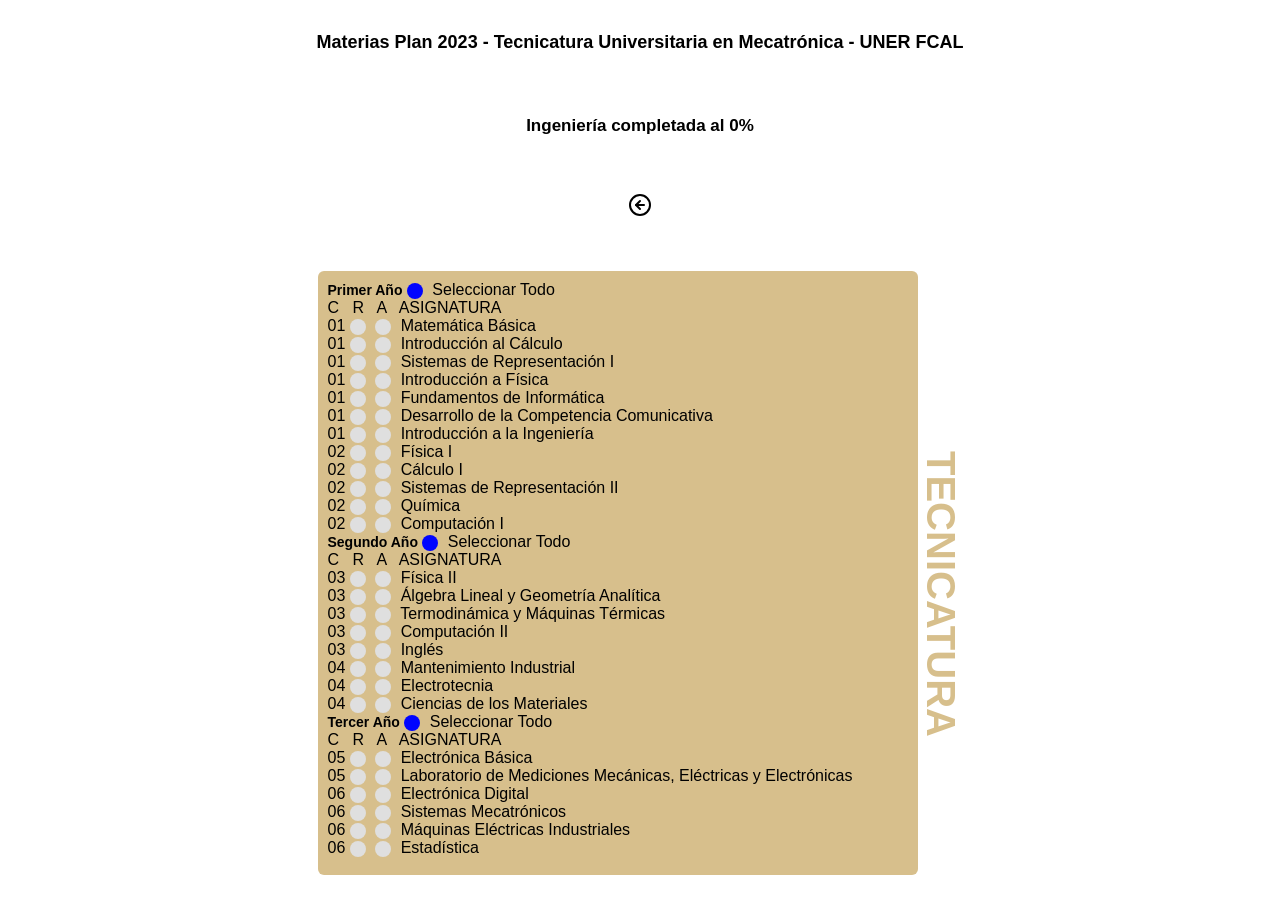
<file: tum.html>
<!DOCTYPE html>
<html lang="es">
<head>
  <meta charset="UTF-8">
  <meta name="viewport" content="width=device-width, initial-scale=1.0">
  <title>Materias T.U.M.</title>
  <link rel="stylesheet" href="common.css" />
</head>
<body>
  <h1>Materias Plan 2023 - Tecnicatura Universitaria en Mecatrónica - UNER FCAL</h1>
  <h2 id="r1">Ingeniería completada al 0%</h2>
  <a href="index.html" class="home-btn">
    <img src="home.svg" alt="Inicio">
  </a>
  <div class="container-principal">
    <div class="opciones">
      <div class="fondo-tecnicatura-m">
        <label id="t">Primer Año</label>
        <input class="checkbox-anio" type="checkbox" id="selectPrimerAnio"><label> Seleccionar Todo</label><br>
        <label>C&nbsp;&nbsp;&nbsp;R&nbsp;&nbsp;&nbsp;A&nbsp;&nbsp;&nbsp;ASIGNATURA</label><br>
        <label>01</label>
        <input class="checkbox-materia-r" type="checkbox" id="mb_j">
        <input class="checkbox-materia-a" type="checkbox" id="mb_i">
        <label id="mb"> Matemática Básica</label><br>
        <label>01</label>
        <input class="checkbox-materia-r" type="checkbox" id="ic_j">
        <input class="checkbox-materia-a" type="checkbox" id="ic_i">
        <label id="ic"> Introducción al Cálculo</label><br>
        <label>01</label>
        <input class="checkbox-materia-r" type="checkbox" id="sr1_j">
        <input class="checkbox-materia-a" type="checkbox" id="sr1_i">
        <label id="sr1"> Sistemas de Representación I</label><br>
        <label>01</label>
        <input class="checkbox-materia-r" type="checkbox" id="if_j">
        <input class="checkbox-materia-a" type="checkbox" id="if_i">
        <label id="if"> Introducción a Física</label><br>
        <label>01</label>
        <input class="checkbox-materia-r" type="checkbox" id="fi_j">
        <input class="checkbox-materia-a" type="checkbox" id="fi_i">
        <label id="fi"> Fundamentos de Informática</label><br>
        <label>01</label>
        <input class="checkbox-materia-r" type="checkbox" id="dcc_j">
        <input class="checkbox-materia-a" type="checkbox" id="dcc_i">
        <label id="dcc"> Desarrollo de la Competencia Comunicativa</label><br>
        <label>01</label>
        <input class="checkbox-materia-r" type="checkbox" id="ii_j">
        <input class="checkbox-materia-a" type="checkbox" id="ii_i">
        <label id="ii"> Introducción a la Ingeniería</label><br>
        <label>02</label>
        <input class="checkbox-materia-r" type="checkbox" disabled id="f1_j">
        <input class="checkbox-materia-a" type="checkbox" disabled id="f1_i">
        <label id="f1"> Física I</label><br>
        <label>02</label>
        <input class="checkbox-materia-r" type="checkbox" disabled id="c1_j">
        <input class="checkbox-materia-a" type="checkbox" disabled id="c1_i">
        <label id="c1"> Cálculo I</label><br>
        <label>02</label>
        <input class="checkbox-materia-r" type="checkbox" disabled id="sr2_j">
        <input class="checkbox-materia-a" type="checkbox" disabled id="sr2_i">
        <label id="sr2"> Sistemas de Representación II</label><br>
        <label>02</label>
        <input class="checkbox-materia-r" type="checkbox" disabled id="q_j">
        <input class="checkbox-materia-a" type="checkbox" disabled id="q_i">
        <label id="q"> Química</label><br>
        <label>02</label>
        <input class="checkbox-materia-r" type="checkbox" disabled id="co1_j">
        <input class="checkbox-materia-a" type="checkbox" disabled id="co1_i">
        <label id="co1"> Computación I</label><br>
        <label id="t">Segundo Año</label>
        <input class="checkbox-anio" type="checkbox" id="selectSegundoAnio"><label> Seleccionar Todo</label><br>
        <label>C&nbsp;&nbsp;&nbsp;R&nbsp;&nbsp;&nbsp;A&nbsp;&nbsp;&nbsp;ASIGNATURA</label><br>
        <label>03</label>
        <input class="checkbox-materia-r" type="checkbox" disabled id="f2_j">
        <input class="checkbox-materia-a" type="checkbox" disabled id="f2_i">
        <label id="f2"> Física II</label><br>
        <label>03</label>
        <input class="checkbox-materia-r" type="checkbox" disabled id="alga_j">
        <input class="checkbox-materia-a" type="checkbox" disabled id="alga_i">
        <label id="alga"> Álgebra Lineal y Geometría Analítica</label><br>
        <label>03</label>
        <input class="checkbox-materia-r" type="checkbox" disabled id="tmt_j">
        <input class="checkbox-materia-a" type="checkbox" disabled id="tmt_i">
        <label id="tmt"> Termodinámica y Máquinas Térmicas</label><br>
        <label>03</label>
        <input class="checkbox-materia-r" type="checkbox" disabled id="co2_j">
        <input class="checkbox-materia-a" type="checkbox" disabled id="co2_i">
        <label id="co2"> Computación II</label><br>
        <label>03</label>
        <input class="checkbox-materia-r" type="checkbox" disabled id="i1_j">
        <input class="checkbox-materia-a" type="checkbox" disabled id="i1_i">
        <label id="i1"> Inglés</label><br>
        <label>04</label>
        <input class="checkbox-materia-r" type="checkbox" disabled id="mi_j">
        <input class="checkbox-materia-a" type="checkbox" disabled id="mi_i">
        <label id="mi"> Mantenimiento Industrial</label><br>
        <label>04</label>
        <input class="checkbox-materia-r" type="checkbox" disabled id="et_j">
        <input class="checkbox-materia-a" type="checkbox" disabled id="et_i">
        <label id="et"> Electrotecnia</label><br>
        <label>04</label>
        <input class="checkbox-materia-r" type="checkbox" disabled id="cm_j">
        <input class="checkbox-materia-a" type="checkbox" disabled id="cm_i">
        <label id="cm"> Ciencias de los Materiales</label><br>
        <label id="t">Tercer Año</label>
        <input class="checkbox-anio" type="checkbox" id="selectTercerAnio"><label> Seleccionar Todo</label><br>
        <label>C&nbsp;&nbsp;&nbsp;R&nbsp;&nbsp;&nbsp;A&nbsp;&nbsp;&nbsp;ASIGNATURA</label><br>
        <label>05</label>
        <input class="checkbox-materia-r" type="checkbox" disabled id="eb_j">
        <input class="checkbox-materia-a" type="checkbox" disabled id="eb_i">
        <label id="eb"> Electrónica Básica</label><br>
        <label>05</label>
        <input class="checkbox-materia-r" type="checkbox" disabled id="lmmee_j">
        <input class="checkbox-materia-a" type="checkbox" disabled id="lmmee_i">
        <label id="lmmee"> Laboratorio de Mediciones Mecánicas, Eléctricas y Electrónicas</label><br>
        <label>06</label>
        <input class="checkbox-materia-r" type="checkbox" disabled id="ed_j">
        <input class="checkbox-materia-a" type="checkbox" disabled id="ed_i">
        <label id="ed"> Electrónica Digital</label><br>
        <label>06</label>
        <input class="checkbox-materia-r" type="checkbox" disabled id="sm1_j">
        <input class="checkbox-materia-a" type="checkbox" disabled id="sm1_i">
        <label id="sm1"> Sistemas Mecatrónicos</label><br>
        <label>06</label>
        <input class="checkbox-materia-r" type="checkbox" disabled id="mei_j">
        <input class="checkbox-materia-a" type="checkbox" disabled id="mei_i">
        <label id="mei"> Máquinas Eléctricas Industriales</label><br>
        <label>06</label>
        <input class="checkbox-materia-r" type="checkbox" disabled id="est_j">
        <input class="checkbox-materia-a" type="checkbox" disabled id="est_i">
        <label id="est"> Estadística</label><br><br>
      </div>
    </div>
    <div class="titulo">
      <h3 class="tecnicatura-m">TECNICATURA</h3>
    </div>
  </div>
  <script src="common.js"></script>
  <script src="dataTUM.js"></script>
</body>
</html>
</file>
<file: common.css>
:root {
  --fcal-color: #ff8834;
  --inge-m-color: #d79b8c;
  --tecn-m-color: #d7bf8c;
  --inge-color: #8CD790;
  --tecn-color: #77AF9C;
  --tecn-t-color: #cd74df;
  --uner-color: #0064b0;
}

* {
    padding: 0;
    margin: 0;
    box-sizing: border-box;
  }
  
  body {
    height: 100vh;
    display: grid;
    place-items: center;
    font-family: Arial, sans-serif;
  }

  .container-principal {
    display: flex;
  }

  .titulo {
    flex: 1;
  }

  .ingenieria {
    padding-top: 230px;
    font-size: 40px;
    writing-mode: vertical-rl;
    color: var(--inge-color);
  }

  .ingenieria-m {
    padding-top: 420px;
    font-size: 40px;
    writing-mode: vertical-rl;
    color: var(--inge-m-color);
  }

  .tecnicatura-m {
    padding-top: 180px;
    font-size: 40px;
    writing-mode: vertical-rl;
    color: var(--tecn-m-color);
  }

  .tecnicatura-t {
    padding-top: 100px;
    font-size: 40px;
    writing-mode: vertical-rl;
    color: var(--tecn-t-color);
  }

  .tecnicatura {
    padding-top: 200px;
    font-size: 40px;
    writing-mode: vertical-rl;
    color: var(--tecn-color);
  }

  .opciones {
    flex: 1;
  }

  .fondo-tecnicatura {
    width: 600px;
    background-color: var(--tecn-color); 
    padding: 10px;
    padding-bottom: 0px;
    border-radius: 6px;
    border-bottom-right-radius: 0px;
    border-bottom-left-radius: 0px;
  }

  .fondo-tecnicatura-m {
    width: 600px;
    background-color: var(--tecn-m-color); 
    padding: 10px;
    padding-bottom: 0px;
    border-radius: 6px;
  }

  .fondo-tecnicatura-t {
    width: 600px;
    background-color: var(--tecn-t-color); 
    padding: 10px;
    padding-bottom: 0px;
    border-radius: 6px;
  }

  .fondo-ingenieria {
    width: 600px;
    background-color: var(--inge-color); 
    padding: 10px;
    padding-top: 0px;
    padding-bottom: 0px;
    border-radius: 6px;
    border-top-right-radius: 0px; 
    border-top-left-radius: 0px;  
  }

  .fondo-ingenieria-m {
    width: 600px;
    background-color: var(--inge-m-color); 
    padding: 10px;
    padding-bottom: 0px;
    border-radius: 6px;
  }

  .fondo-ingenieria-intermedio {
    padding: 10px;
    padding-top: 0px;
    padding-bottom: 0px;
    width: 600px;
    background-color: var(--inge-color); 
  }

  .fondo-tecnicatura-intermedio {
    padding: 10px;
    padding-top: 0px;
    padding-bottom: 0px;
    width: 600px;
    background-color: var(--tecn-color); 
  }
  .checkbox-container {
    margin-bottom: 10px;
  }
  
  .checkbox-container label {
    font-size: 15px;
    line-height: 14px;
    padding: 0 3px;
  }
  
  h1, h2 {
    color: #000000;
    font-size: 18px;
    line-height: 24px;
    padding: 5px 0;
  }
  
  h2 {
    font-size: 17px;
  }
  
  #t {
    font-weight: bold;
    font-size: 14px;
  }
  
  #yo {
    font-size: 12px;
    line-height: 14px;
    padding: 0 3px;
  }
  
  input[type='checkbox'] {
    margin-right: 5px;
  }

  * {
  padding: 0;
  margin: 0;
  box-sizing: border-box;
}

  a button {
      width: 300px;
      height: 60px;
      padding: 10px 20px;          
      font-size: 16px;            
      font-weight: bold;        
      color: white;              
      background-color: #0064b0;
      border: none;              
      border-radius: 5px;          
      cursor: pointer;              
      transition: background-color 0.3s ease;
  }

  a button:hover {
      background-color: #ff8834;  
  }

  a button:active {
      background-color: #004080;  
  }

  .tooltip {
    position: relative;
    display: inline-block;
    cursor: help;
  }

  .tooltip .tooltiptext {
    visibility: hidden;
    width: 200px;
    background-color: #555;
    color: #fff;
    text-align: center;
    border-radius: 6px;
    padding: 10px;
    position: absolute;
    z-index: 1;
    bottom: 125%;
    left: 50%;
    margin-left: -100px;
    opacity: 0;
    transition: opacity 0.3s;
  }

  .tooltip .tooltiptext::after {
    content: "";
    position: absolute;
    top: 100%;
    left: 50%;
    margin-left: -5px;
    border-width: 5px;
    border-style: solid;
    border-color: #555 transparent transparent transparent;
  }

  .tooltip:hover .tooltiptext {
    visibility: visible;
    opacity: 1;
  }

  .info-icon {
    color: #0066cc;
    font-weight: bold;
    display: inline-block;
    width: 16px;
    height: 16px;
    text-align: center;
    line-height: 16px;
    border-radius: 50%;
    border: 1px solid #0066cc;
    font-size: 12px;
    margin-left: 5px;
  }

.checkbox-materia-r {
    appearance: none;
    width: 16px;
    height: 16px;
    border-radius: 50%;
    background-color: rgb(223, 223, 223);
    position: relative; 
    cursor: pointer;
    vertical-align: middle; 
}

.checkbox-materia-r:checked::before {
    content: "✓";
    position: absolute;
    top: 50%;
    left: 50%;
    transform: translate(-50%, -50%); 
    color: white;
    font-size: 12px;
    font-weight: bold;
    line-height: 1;
}

.checkbox-materia-a {
    appearance: none;
    width: 16px;
    height: 16px;
    border-radius: 50%;
    background-color: rgb(223, 223, 223);
    position: relative; 
    cursor: pointer;
    vertical-align: middle; 
}

.checkbox-materia-a:checked::before {
    content: "✓";
    position: absolute;
    top: 50%;
    left: 50%;
    transform: translate(-50%, -50%); 
    color: white;
    font-size: 12px;
    font-weight: bold;
    line-height: 1;
}

.checkbox-anio {
    appearance: none;
    width: 16px;
    height: 16px;
    border-radius: 50%;
    background-color: rgba(0, 4, 255, 1);
    position: relative; 
    cursor: pointer;
    vertical-align: middle; 
}

.checkbox-anio:checked::before { 
    content: "✓";
    position: absolute;
    top: 50%;
    left: 50%;
    transform: translate(-50%, -50%); 
    color: white;
    font-size: 12px;
    font-weight: bold;
    line-height: 1;
}

@media (max-width: 768px) {


  /* Ajuste de los checkboxes para que sea más fácil tocarlos con el dedo */
  input[type="checkbox"] {
    width: 20px;
    height: 20px;
    margin-right: 8px;
  }

  .titulo {
    display: none;
  }
.container-principal {
    display: block; /* Cambiamos de flex a block para que ocupe todo el ancho */
    width: 100%;
    padding: 10px;
  }
.opciones {
    display: flex;
    flex-direction: column;
    width: 100% !important;
    margin: 0 !important;
    gap: 0 !important; /* Clave para que no haya separación */
  }
  .opciones input {
    margin-top: 3px;    /* Espacio arriba */
    margin-bottom: 3px; /* Espacio abajo */
    display: inline-block; /* Necesario para que el margen vertical funcione bien */
    vertical-align: middle; 
  }

  /* Ajuste específico para que el nombre de la materia no se rompa feo */
  .opciones label[id] {
    padding-bottom: 15px; /* Crea un espacio extra después del nombre */
    cursor: pointer;
  }
  .fondo-tecnicatura, 
  .fondo-ingenieria, 
  .fondo-tecnicatura-m, 
  .fondo-tecnicatura-t, 
  .fondo-ingenieria-m,
  .fondo-tecnicatura-intermedio,
  .fondo-ingenieria-intermedio {
    width: 100% !important;
    margin: 0 !important; /* Eliminamos cualquier margen que haga "isla" */
    padding: 10px 15px !important;
    border-radius: 0 !important; /* Quitamos bordes redondeados para que encajen perfecto */
    line-height: 1; /* Mantenemos la separación de los checkboxes */
  }

  h1 {
    font-size: 1.5rem; /* Título principal más chico para que no ocupe media pantalla */
  }
.opciones div:first-child {
    border-top-left-radius: 8px !important;
    border-top-right-radius: 8px !important;
  }
  .opciones div:last-child {
    border-bottom-left-radius: 8px !important;
    border-bottom-right-radius: 8px !important;
    padding-bottom: 30px !important;
  }
}
</file>
<file: p1.css>
* {
    padding: 0;
    margin: 0;
    box-sizing: border-box;
  }
  
  body {
    height: 100vh;
    display: grid;
    place-items: center;
    background-color: #ffffff;
    font-family: Arial, sans-serif;
  }
  
  .checkbox-container {
    margin-bottom: 10px;
  }
  
  .checkbox-container label {
    font-size: 15px;
    line-height: 14px;
    padding: 0 3px;
  }
  
  h1, h2 {
    color: #000000;
    font-size: 18px;
    line-height: 24px;
    padding: 5px 0;
  }
  
  h2 {
    font-size: 17px;
  }
  
  #t {
    font-weight: bold;
    font-size: 14px;
  }
  
  #yo {
    font-size: 12px;
    line-height: 14px;
    padding: 0 3px;
  }
  
  input[type='checkbox'] {
    margin-right: 5px;
  }
</file>
